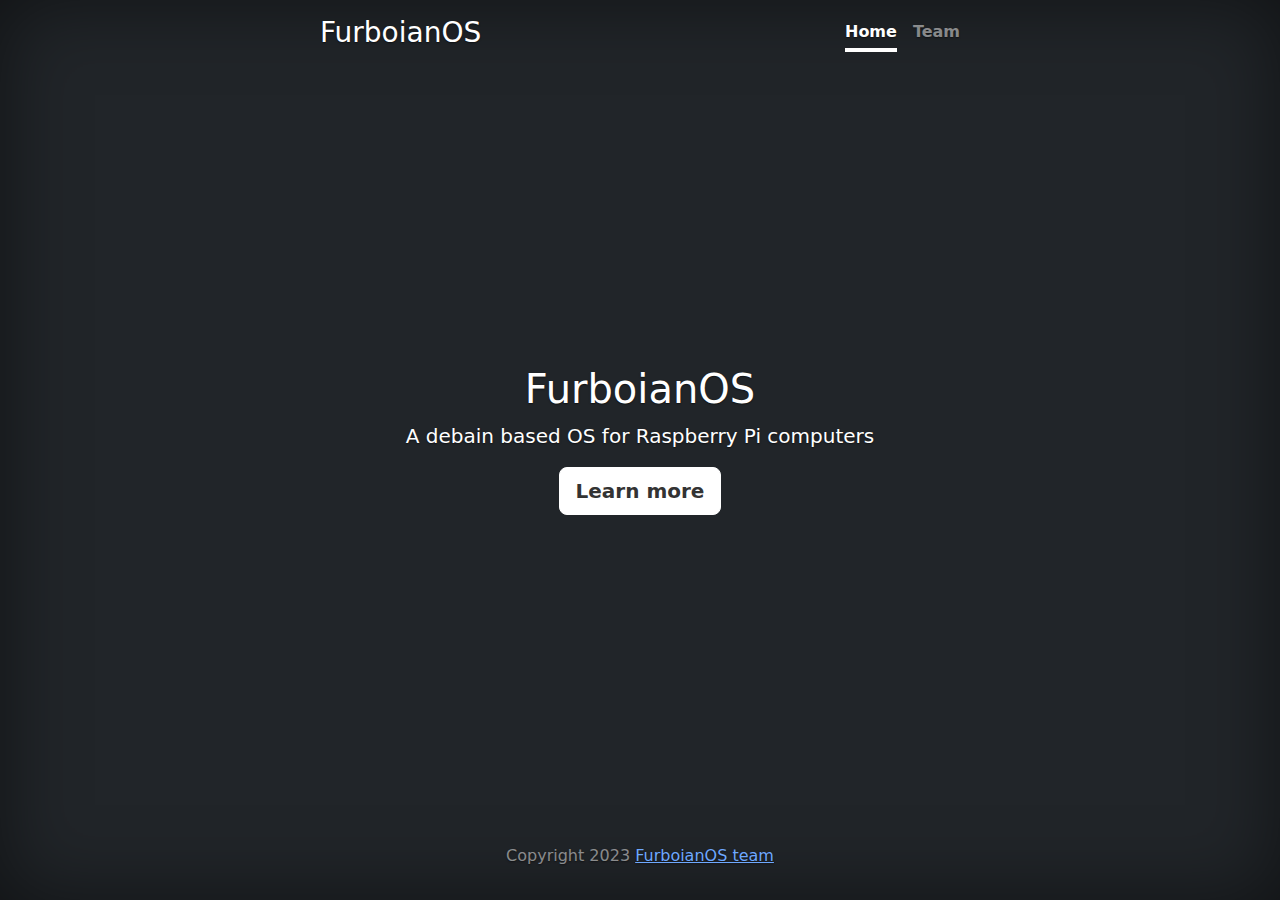
<file: index.html>
<!doctype html>
<html lang="en" class="h-100" data-bs-theme="dark">

<head>
    <meta charset="utf-8">
    <meta name="viewport" content="width=device-width, initial-scale=1">
    <title>FurboianOS</title>
    <link rel="stylesheet" href="assets/css/bootstrap.min.css" />
    <link rel="stylesheet" href="assets/bootstrap-icons/font/bootstrap-icons.min.css" />
    <link rel="stylesheet" href="assets/css/bootstrap-styles.css">
    <script src="assets/js/globals.js"></script>
</head>

<body class="d-flex h-100 text-center text-bg-dark">
    <!--<svg xmlns="http://www.w3.org/2000/svg" style="display: none;">
        <symbol id="check2" viewBox="0 0 16 16">
            <path
                d="M13.854 3.646a.5.5 0 0 1 0 .708l-7 7a.5.5 0 0 1-.708 0l-3.5-3.5a.5.5 0 1 1 .708-.708L6.5 10.293l6.646-6.647a.5.5 0 0 1 .708 0z" />
        </symbol>
        <symbol id="circle-half" viewBox="0 0 16 16">
            <path d="M8 15A7 7 0 1 0 8 1v14zm0 1A8 8 0 1 1 8 0a8 8 0 0 1 0 16z" />
        </symbol>
        <symbol id="moon-stars-fill" viewBox="0 0 16 16">
            <path
                d="M6 .278a.768.768 0 0 1 .08.858 7.208 7.208 0 0 0-.878 3.46c0 4.021 3.278 7.277 7.318 7.277.527 0 1.04-.055 1.533-.16a.787.787 0 0 1 .81.316.733.733 0 0 1-.031.893A8.349 8.349 0 0 1 8.344 16C3.734 16 0 12.286 0 7.71 0 4.266 2.114 1.312 5.124.06A.752.752 0 0 1 6 .278z" />
            <path
                d="M10.794 3.148a.217.217 0 0 1 .412 0l.387 1.162c.173.518.579.924 1.097 1.097l1.162.387a.217.217 0 0 1 0 .412l-1.162.387a1.734 1.734 0 0 0-1.097 1.097l-.387 1.162a.217.217 0 0 1-.412 0l-.387-1.162A1.734 1.734 0 0 0 9.31 6.593l-1.162-.387a.217.217 0 0 1 0-.412l1.162-.387a1.734 1.734 0 0 0 1.097-1.097l.387-1.162zM13.863.099a.145.145 0 0 1 .274 0l.258.774c.115.346.386.617.732.732l.774.258a.145.145 0 0 1 0 .274l-.774.258a1.156 1.156 0 0 0-.732.732l-.258.774a.145.145 0 0 1-.274 0l-.258-.774a1.156 1.156 0 0 0-.732-.732l-.774-.258a.145.145 0 0 1 0-.274l.774-.258c.346-.115.617-.386.732-.732L13.863.1z" />
        </symbol>
        <symbol id="sun-fill" viewBox="0 0 16 16">
            <path
                d="M8 12a4 4 0 1 0 0-8 4 4 0 0 0 0 8zM8 0a.5.5 0 0 1 .5.5v2a.5.5 0 0 1-1 0v-2A.5.5 0 0 1 8 0zm0 13a.5.5 0 0 1 .5.5v2a.5.5 0 0 1-1 0v-2A.5.5 0 0 1 8 13zm8-5a.5.5 0 0 1-.5.5h-2a.5.5 0 0 1 0-1h2a.5.5 0 0 1 .5.5zM3 8a.5.5 0 0 1-.5.5h-2a.5.5 0 0 1 0-1h2A.5.5 0 0 1 3 8zm10.657-5.657a.5.5 0 0 1 0 .707l-1.414 1.415a.5.5 0 1 1-.707-.708l1.414-1.414a.5.5 0 0 1 .707 0zm-9.193 9.193a.5.5 0 0 1 0 .707L3.05 13.657a.5.5 0 0 1-.707-.707l1.414-1.414a.5.5 0 0 1 .707 0zm9.193 2.121a.5.5 0 0 1-.707 0l-1.414-1.414a.5.5 0 0 1 .707-.707l1.414 1.414a.5.5 0 0 1 0 .707zM4.464 4.465a.5.5 0 0 1-.707 0L2.343 3.05a.5.5 0 1 1 .707-.707l1.414 1.414a.5.5 0 0 1 0 .708z" />
        </symbol>
    </svg>
    <div class="dropdown position-fixed bottom-0 end-0 mb-3 me-3 bd-mode-toggle">
        <button class="btn btn-bd-primary py-2 dropdown-toggle d-flex align-items-center" id="bd-theme" type="button"
            aria-expanded="false" data-bs-toggle="dropdown" aria-label="Toggle theme (auto)">
            <svg class="bi my-1 theme-icon-active" width="1em" height="1em">
                <use href="#circle-half"></use>
            </svg>
            <span class="visually-hidden" id="bd-theme-text">Toggle theme</span>
        </button>
        <ul class="dropdown-menu dropdown-menu-end shadow" aria-labelledby="bd-theme-text">
            <li>
                <button type="button" class="dropdown-item d-flex align-items-center" data-bs-theme-value="light"
                    aria-pressed="false">
                    <svg class="bi me-2 opacity-50 theme-icon" width="1em" height="1em">
                        <use href="#sun-fill"></use>
                    </svg>
                    Light
                    <svg class="bi ms-auto d-none" width="1em" height="1em">
                        <use href="#check2"></use>
                    </svg>
                </button>
            </li>
            <li>
                <button type="button" class="dropdown-item d-flex align-items-center" data-bs-theme-value="dark"
                    aria-pressed="false">
                    <svg class="bi me-2 opacity-50 theme-icon" width="1em" height="1em">
                        <use href="#moon-stars-fill"></use>
                    </svg>
                    Dark
                    <svg class="bi ms-auto d-none" width="1em" height="1em">
                        <use href="#check2"></use>
                    </svg>
                </button>
            </li>
            <li>
                <button type="button" class="dropdown-item d-flex align-items-center active" data-bs-theme-value="auto"
                    aria-pressed="true">
                    <svg class="bi me-2 opacity-50 theme-icon" width="1em" height="1em">
                        <use href="#circle-half"></use>
                    </svg>
                    Auto
                    <svg class="bi ms-auto d-none" width="1em" height="1em">
                        <use href="#check2"></use>
                    </svg>
                </button>
            </li>
        </ul>
    </div>-->

    <div class="modal modal-sheet p-4 py-md-5 fade" data-bs-backdrop="static" tabindex="-1" role="dialog"
        id="acceptModal">
        <div class="modal-dialog" role="document">
            <div class="modal-content rounded-4 shadow">
                <div class="modal-header border-bottom-0">
                    <h1 class="modal-title fs-5">Notice:</h1>
                    <button type="button" class="btn-close" data-bs-dismiss="modal" aria-label="Close"></button>
                </div>
                <div class="modal-body py-0">
                    <p>This OS is a Work In Progress (W.I.P), meaning it may or may not work. We have no liability for
                        damaged devices.</p>
                </div>
                <div class="modal-footer flex-column align-items-stretch w-100 gap-2 pb-3 border-top-0">
                    <button type="button" class="btn btn-lg btn-primary" id="acceptModalYes">I understand</button>
                    <button type="button" class="btn btn-lg btn-secondary" data-bs-dismiss="modal"
                        id="acceptModalNo">Close</button>
                </div>
            </div>
        </div>
    </div>

    <div class="modal modal-sheet p-4 py-md-5" tabindex="-1" role="dialog" id="modalTour">
        <div class="modal-dialog" role="document">
            <div class="modal-content rounded-4 shadow">
                <div class="modal-body p-5">
                    <h2 class="fw-bold mb-0">What's new</h2>

                    <ul class="d-grid gap-4 my-5 list-unstyled small">
                        <li class="d-flex gap-4">
                            <svg class="bi text-body-secondary flex-shrink-0" width="48" height="48">
                                <use xlink:href="#grid-fill" />
                            </svg>
                            <div>
                                <h5 class="mb-0">Grid view</h5>
                                Not into lists? Try the new grid view.
                            </div>
                        </li>
                        <li class="d-flex gap-4">
                            <svg class="bi text-warning flex-shrink-0" width="48" height="48">
                                <use xlink:href="#bookmark-star" />
                            </svg>
                            <div>
                                <h5 class="mb-0">Bookmarks</h5>
                                Save items you love for easy access later.
                            </div>
                        </li>
                        <li class="d-flex gap-4">
                            <svg class="bi text-primary flex-shrink-0" width="48" height="48">
                                <use xlink:href="#film" />
                            </svg>
                            <div>
                                <h5 class="mb-0">Video embeds</h5>
                                Share videos wherever you go.
                            </div>
                        </li>
                    </ul>
                    <button type="button" class="btn btn-lg btn-primary mt-5 w-100" data-bs-dismiss="modal">Great,
                        thanks!</button>
                </div>
            </div>
        </div>
    </div>

    <div class="cover-container d-flex w-100 h-100 p-3 mx-auto flex-column">
        <header class="mb-auto">
            <div>
                <h3 class="float-md-start mb-0">FurboianOS</h3>
                <nav class="nav nav-masthead justify-content-center float-md-end">
                    <a class="nav-link fw-bold py-1 px-0 active" aria-current="page" href="#">Home</a>
                    <a class="nav-link fw-bold py-1 px-0" aria-current="page"
                        href="https://FurboianOS.github.io/team/">Team</a>
                </nav>
            </div>
        </header>

        <main class="px-3">
            <h1>FurboianOS</h1>
            <p class="lead">A debain based OS for Raspberry Pi computers</p>
            <p class="lead">
                <a href="#" type="button" class="btn btn-lg btn-light fw-bold border-white bg-white"
                    data-bs-toggle="modal" data-bs-target="#acceptModal">Learn more</a>
            </p>
        </main>

        <footer class="mt-auto text-white-50">
            <p>Copyright 2023 <a href="https://FurboianOS.github.io/team">FurboianOS team</a></p>
        </footer>
    </div>
    <script src="assets/js/bootstrap.bundle.min.js"></script>
    <script src="assets/js/jquery-3.7.0.min.js"></script>
    <script src="assets/js/acceptmodal.js"></script>
</body>

</html>
</file>
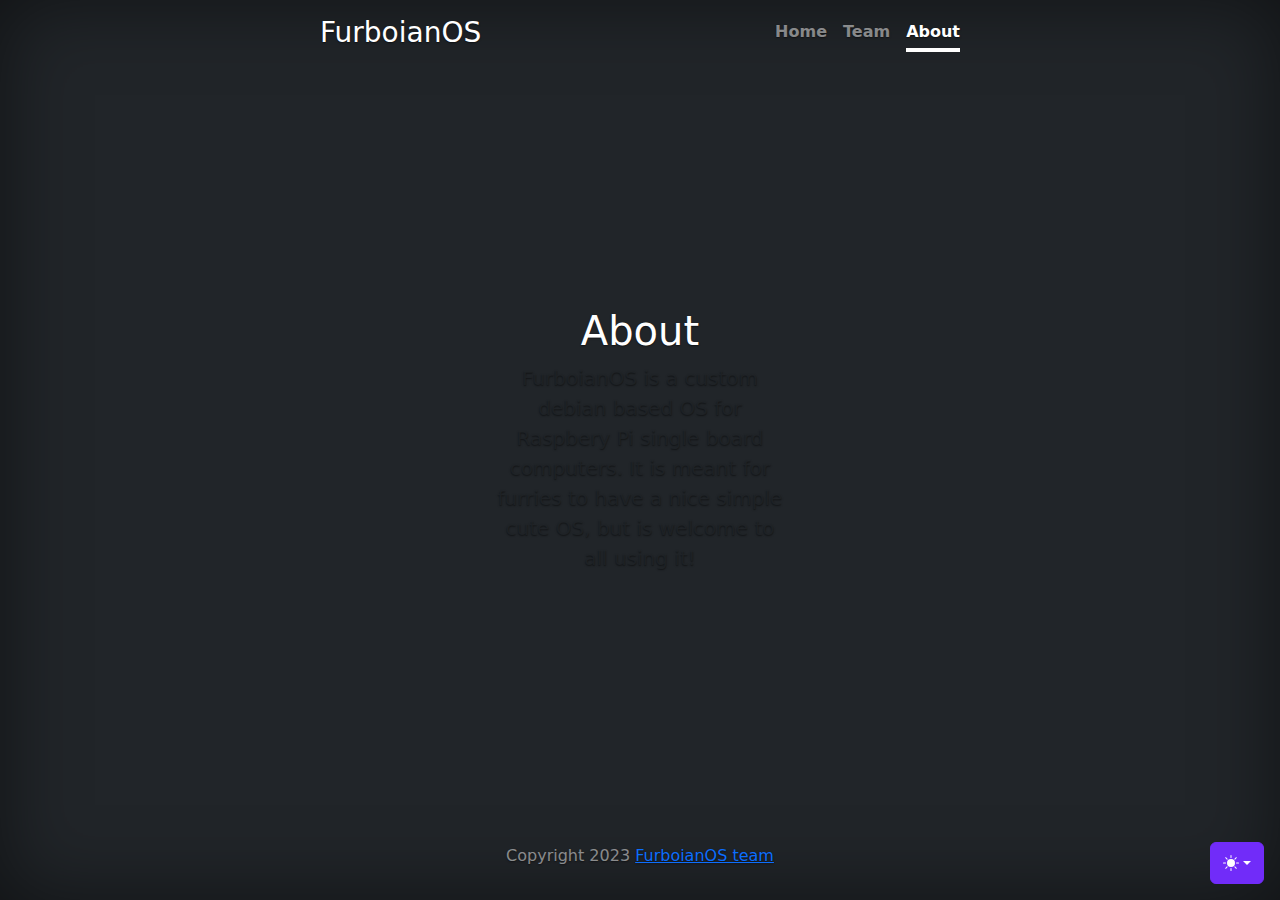
<file: about/index.html>
<!doctype html>
<html lang="en" class="h-100" data-bs-theme="auto">

<head>
    <meta charset="utf-8">
    <script src="../assets/js/color-modes.js"></script>
    <meta name="viewport" content="width=device-width, initial-scale=1">
    <title>FurboianOS</title>
    <link rel="stylesheet" href="../assets/css/bootstrap.min.css" />
    <link rel="stylesheet" href="../assets/bootstrap-icons/font/bootstrap-icons.min.css" />
    <link rel="stylesheet" href="../assets/css/bootstrap-styles.css">
</head>

<body class="d-flex h-100 text-center text-bg-dark">
    <svg xmlns="http://www.w3.org/2000/svg" style="display: none;">
        <symbol id="check2" viewBox="0 0 16 16">
            <path
                d="M13.854 3.646a.5.5 0 0 1 0 .708l-7 7a.5.5 0 0 1-.708 0l-3.5-3.5a.5.5 0 1 1 .708-.708L6.5 10.293l6.646-6.647a.5.5 0 0 1 .708 0z" />
        </symbol>
        <symbol id="circle-half" viewBox="0 0 16 16">
            <path d="M8 15A7 7 0 1 0 8 1v14zm0 1A8 8 0 1 1 8 0a8 8 0 0 1 0 16z" />
        </symbol>
        <symbol id="moon-stars-fill" viewBox="0 0 16 16">
            <path
                d="M6 .278a.768.768 0 0 1 .08.858 7.208 7.208 0 0 0-.878 3.46c0 4.021 3.278 7.277 7.318 7.277.527 0 1.04-.055 1.533-.16a.787.787 0 0 1 .81.316.733.733 0 0 1-.031.893A8.349 8.349 0 0 1 8.344 16C3.734 16 0 12.286 0 7.71 0 4.266 2.114 1.312 5.124.06A.752.752 0 0 1 6 .278z" />
            <path
                d="M10.794 3.148a.217.217 0 0 1 .412 0l.387 1.162c.173.518.579.924 1.097 1.097l1.162.387a.217.217 0 0 1 0 .412l-1.162.387a1.734 1.734 0 0 0-1.097 1.097l-.387 1.162a.217.217 0 0 1-.412 0l-.387-1.162A1.734 1.734 0 0 0 9.31 6.593l-1.162-.387a.217.217 0 0 1 0-.412l1.162-.387a1.734 1.734 0 0 0 1.097-1.097l.387-1.162zM13.863.099a.145.145 0 0 1 .274 0l.258.774c.115.346.386.617.732.732l.774.258a.145.145 0 0 1 0 .274l-.774.258a1.156 1.156 0 0 0-.732.732l-.258.774a.145.145 0 0 1-.274 0l-.258-.774a1.156 1.156 0 0 0-.732-.732l-.774-.258a.145.145 0 0 1 0-.274l.774-.258c.346-.115.617-.386.732-.732L13.863.1z" />
        </symbol>
        <symbol id="sun-fill" viewBox="0 0 16 16">
            <path
                d="M8 12a4 4 0 1 0 0-8 4 4 0 0 0 0 8zM8 0a.5.5 0 0 1 .5.5v2a.5.5 0 0 1-1 0v-2A.5.5 0 0 1 8 0zm0 13a.5.5 0 0 1 .5.5v2a.5.5 0 0 1-1 0v-2A.5.5 0 0 1 8 13zm8-5a.5.5 0 0 1-.5.5h-2a.5.5 0 0 1 0-1h2a.5.5 0 0 1 .5.5zM3 8a.5.5 0 0 1-.5.5h-2a.5.5 0 0 1 0-1h2A.5.5 0 0 1 3 8zm10.657-5.657a.5.5 0 0 1 0 .707l-1.414 1.415a.5.5 0 1 1-.707-.708l1.414-1.414a.5.5 0 0 1 .707 0zm-9.193 9.193a.5.5 0 0 1 0 .707L3.05 13.657a.5.5 0 0 1-.707-.707l1.414-1.414a.5.5 0 0 1 .707 0zm9.193 2.121a.5.5 0 0 1-.707 0l-1.414-1.414a.5.5 0 0 1 .707-.707l1.414 1.414a.5.5 0 0 1 0 .707zM4.464 4.465a.5.5 0 0 1-.707 0L2.343 3.05a.5.5 0 1 1 .707-.707l1.414 1.414a.5.5 0 0 1 0 .708z" />
        </symbol>
    </svg>
    <div class="dropdown position-fixed bottom-0 end-0 mb-3 me-3 bd-mode-toggle">
        <button class="btn btn-bd-primary py-2 dropdown-toggle d-flex align-items-center" id="bd-theme" type="button"
            aria-expanded="false" data-bs-toggle="dropdown" aria-label="Toggle theme (auto)">
            <svg class="bi my-1 theme-icon-active" width="1em" height="1em">
                <use href="#circle-half"></use>
            </svg>
            <span class="visually-hidden" id="bd-theme-text">Toggle theme</span>
        </button>
        <ul class="dropdown-menu dropdown-menu-end shadow" aria-labelledby="bd-theme-text">
            <li>
                <button type="button" class="dropdown-item d-flex align-items-center" data-bs-theme-value="light"
                    aria-pressed="false">
                    <svg class="bi me-2 opacity-50 theme-icon" width="1em" height="1em">
                        <use href="#sun-fill"></use>
                    </svg>
                    Light
                    <svg class="bi ms-auto d-none" width="1em" height="1em">
                        <use href="#check2"></use>
                    </svg>
                </button>
            </li>
            <li>
                <button type="button" class="dropdown-item d-flex align-items-center" data-bs-theme-value="dark"
                    aria-pressed="false">
                    <svg class="bi me-2 opacity-50 theme-icon" width="1em" height="1em">
                        <use href="#moon-stars-fill"></use>
                    </svg>
                    Dark
                    <svg class="bi ms-auto d-none" width="1em" height="1em">
                        <use href="#check2"></use>
                    </svg>
                </button>
            </li>
            <li>
                <button type="button" class="dropdown-item d-flex align-items-center active" data-bs-theme-value="auto"
                    aria-pressed="true">
                    <svg class="bi me-2 opacity-50 theme-icon" width="1em" height="1em">
                        <use href="#circle-half"></use>
                    </svg>
                    Auto
                    <svg class="bi ms-auto d-none" width="1em" height="1em">
                        <use href="#check2"></use>
                    </svg>
                </button>
            </li>
        </ul>
    </div>

    <div class="modal modal-sheet p-4 py-md-5 fade" data-bs-backdrop="static" tabindex="-1" role="dialog"
        id="acceptModal">
        <div class="modal-dialog" role="document">
            <div class="modal-content rounded-4 shadow">
                <div class="modal-header border-bottom-0">
                    <h1 class="modal-title fs-5">Notice:</h1>
                    <button type="button" class="btn-close" data-bs-dismiss="modal" aria-label="Close"></button>
                </div>
                <div class="modal-body py-0">
                    <p>This OS is a Work In Progress (W.I.P), meaning it may or may not work. We have no liability for
                        damaged devices.</p>
                </div>
                <div class="modal-footer flex-column align-items-stretch w-100 gap-2 pb-3 border-top-0">
                    <button type="button" class="btn btn-lg btn-primary">I understand</button>
                    <button type="button" class="btn btn-lg btn-secondary" data-bs-dismiss="modal">Close</button>
                </div>
            </div>
        </div>
    </div>

    <div class="modal modal-sheet p-4 py-md-5" tabindex="-1" role="dialog" id="modalTour">
        <div class="modal-dialog" role="document">
            <div class="modal-content rounded-4 shadow">
                <div class="modal-body p-5">
                    <h2 class="fw-bold mb-0">What's new</h2>

                    <ul class="d-grid gap-4 my-5 list-unstyled small">
                        <li class="d-flex gap-4">
                            <svg class="bi text-body-secondary flex-shrink-0" width="48" height="48">
                                <use xlink:href="#grid-fill" />
                            </svg>
                            <div>
                                <h5 class="mb-0">Grid view</h5>
                                Not into lists? Try the new grid view.
                            </div>
                        </li>
                        <li class="d-flex gap-4">
                            <svg class="bi text-warning flex-shrink-0" width="48" height="48">
                                <use xlink:href="#bookmark-star" />
                            </svg>
                            <div>
                                <h5 class="mb-0">Bookmarks</h5>
                                Save items you love for easy access later.
                            </div>
                        </li>
                        <li class="d-flex gap-4">
                            <svg class="bi text-primary flex-shrink-0" width="48" height="48">
                                <use xlink:href="#film" />
                            </svg>
                            <div>
                                <h5 class="mb-0">Video embeds</h5>
                                Share videos wherever you go.
                            </div>
                        </li>
                    </ul>
                    <button type="button" class="btn btn-lg btn-primary mt-5 w-100" data-bs-dismiss="modal">Great,
                        thanks!</button>
                </div>
            </div>
        </div>
    </div>

    <div class="cover-container d-flex w-100 h-100 p-3 mx-auto flex-column">
        <header class="mb-auto">
            <div>
                <h3 class="float-md-start mb-0">FurboianOS</h3>
                <nav class="nav nav-masthead justify-content-center float-md-end">
                    <a class="nav-link fw-bold py-1 px-0" aria-current="page"
                        href="https://FurboianOS.github.io">Home</a>
                    <a class="nav-link fw-bold py-1 px-0" aria-current="page"
                        href="https://FurboianOS.github.io/team">Team</a>
                    <a class="nav-link fw-bold py-1 px-0 active" aria-current="page"
                        href="https://FurboianOS.github.io/about">About</a>
                </nav>
            </div>
        </header>
        <main>
            <section class="py-5 text-center container">
                <div class="row py-lg-5">
                    <div class="col-lg-6 col-md-8 mx-auto">
                        <h1 class="fw-light">About</h1>
                        <p class="lead text-body-secondary">FurboianOS is a custom debian based OS for Raspbery Pi
                            single board computers.
                            It is meant for furries to have a nice simple cute OS, but is welcome to all using it!
                        </p>
                    </div>
                </div>
            </section>
        </main>

        <footer class="mt-auto text-white-50">
            <p>Copyright 2023 <a href="https://FurboianOS.github.io/team">FurboianOS team</a></p>
        </footer>
    </div>
    <script src="../assets/js/bootstrap.bundle.min.js"></script>
</body>

</html>
</file>
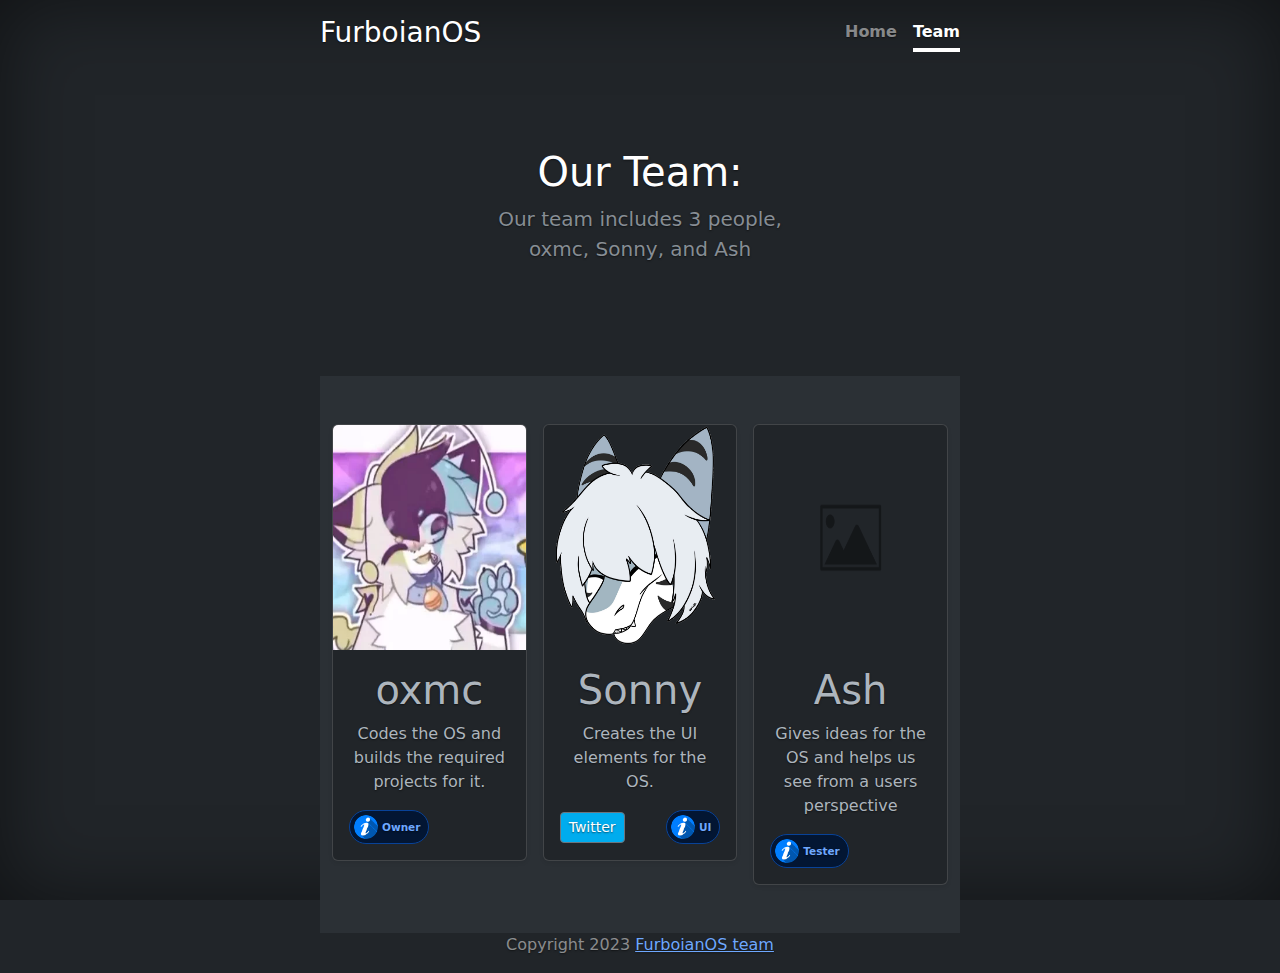
<file: team/index.html>
<!doctype html>
<html lang="en" class="h-100" data-bs-theme="dark">

<head>
    <meta charset="utf-8">
    <meta name="viewport" content="width=device-width, initial-scale=1">
    <title>FurboianOS</title>
    <link rel="stylesheet" href="../assets/css/bootstrap.min.css" />
    <link rel="stylesheet" href="../assets/bootstrap-icons/font/bootstrap-icons.min.css" />
    <link rel="stylesheet" href="../assets/css/bootstrap-styles.css">
</head>

<body class="d-flex h-100 text-center text-bg-dark">
    <div class="modal modal-sheet p-4 py-md-5 fade" data-bs-backdrop="static" tabindex="-1" role="dialog"
        id="acceptModal">
        <div class="modal-dialog" role="document">
            <div class="modal-content rounded-4 shadow">
                <div class="modal-header border-bottom-0">
                    <h1 class="modal-title fs-5">Notice:</h1>
                    <button type="button" class="btn-close" data-bs-dismiss="modal" aria-label="Close"></button>
                </div>
                <div class="modal-body py-0">
                    <p>This OS is a Work In Progress (W.I.P), meaning it may or may not work. We have no liability for
                        damaged devices.</p>
                </div>
                <div class="modal-footer flex-column align-items-stretch w-100 gap-2 pb-3 border-top-0">
                    <button type="button" class="btn btn-lg btn-primary">I understand</button>
                    <button type="button" class="btn btn-lg btn-secondary" data-bs-dismiss="modal">Close</button>
                </div>
            </div>
        </div>
    </div>

    <div class="modal modal-sheet p-4 py-md-5" tabindex="-1" role="dialog" id="modalTour">
        <div class="modal-dialog" role="document">
            <div class="modal-content rounded-4 shadow">
                <div class="modal-body p-5">
                    <h2 class="fw-bold mb-0">What's new</h2>

                    <ul class="d-grid gap-4 my-5 list-unstyled small">
                        <li class="d-flex gap-4">
                            <svg class="bi text-body-secondary flex-shrink-0" width="48" height="48">
                                <use xlink:href="#grid-fill" />
                            </svg>
                            <div>
                                <h5 class="mb-0">Grid view</h5>
                                Not into lists? Try the new grid view.
                            </div>
                        </li>
                        <li class="d-flex gap-4">
                            <svg class="bi text-warning flex-shrink-0" width="48" height="48">
                                <use xlink:href="#bookmark-star" />
                            </svg>
                            <div>
                                <h5 class="mb-0">Bookmarks</h5>
                                Save items you love for easy access later.
                            </div>
                        </li>
                        <li class="d-flex gap-4">
                            <svg class="bi text-primary flex-shrink-0" width="48" height="48">
                                <use xlink:href="#film" />
                            </svg>
                            <div>
                                <h5 class="mb-0">Video embeds</h5>
                                Share videos wherever you go.
                            </div>
                        </li>
                    </ul>
                    <button type="button" class="btn btn-lg btn-primary mt-5 w-100" data-bs-dismiss="modal">Great,
                        thanks!</button>
                </div>
            </div>
        </div>
    </div>

    <div class="cover-container d-flex w-100 h-100 p-3 mx-auto flex-column">
        <header class="mb-auto">
            <div>
                <h3 class="float-md-start mb-0">FurboianOS</h3>
                <nav class="nav nav-masthead justify-content-center float-md-end">
                    <a class="nav-link fw-bold py-1 px-0" aria-current="page"
                        href="https://FurboianOS.github.io">Home</a>
                    <a class="nav-link fw-bold py-1 px-0 active" aria-current="page" href="#">Team</a>
                </nav>
            </div>
        </header>
        <main>
            <section class="py-5 text-center container">
                <div class="row py-lg-5">
                    <div class="col-lg-6 col-md-8 mx-auto">
                        <h1 class="fw-light">Our Team:</h1>
                        <p class="lead text-body-secondary">Our team includes 3 people, oxmc, Sonny, and Ash
                        </p>
                    </div>
                </div>
            </section>

            <div class="album py-5 bg-body-tertiary">
                <div class="container">
                    <div class="row row-cols-1 row-cols-sm-2 row-cols-md-3 g-3">
                        <div class="col">
                            <div class="card shadow-sm">
                                <img class="bd-placeholder-img card-img-top" width="100%" height="225"
                                    src="../assets/images/a30f6c7198cab328b887a1331d028d2c_1669584294390.webp">
                                <div class="card-body">
                                    <h1 class="card-text">oxmc</h1>
                                    <p class="card-text">Codes the OS and builds the required projects for it.</p>
                                    <div class="d-flex justify-content-between align-items-center">
                                        <!--<div class="btn-group">
                                            <button type="button"
                                                class="btn btn-sm btn-outline-secondary">Github</button>
                                        </div>-->
                                        <small class="text-body-secondary"><span
                                                class="badge d-flex align-items-center p-1 pe-2 text-primary-emphasis bg-primary-subtle border border-primary-subtle rounded-pill">
                                                <img class="rounded-circle me-1" width="24" height="24"
                                                    src="../assets/images/info-g898c7a145_1280.png" alt="">Owner
                                            </span></small>
                                    </div>
                                </div>
                            </div>
                        </div>
                        <div class="col">
                            <div class="card shadow-sm">
                                <img class="bd-placeholder-img card-img-top" width="100%" height="225"
                                    src="../assets/images/Wolfystar_SonnySmileTransparent.png">
                                <div class="card-body">
                                    <h1 class="card-text">Sonny</h1>
                                    <p class="card-text">Creates the UI elements for the OS.</p>
                                    <div class="d-flex justify-content-between align-items-center">
                                        <div class="btn-group">
                                            <a type="button" class="btn btn-sm btn-outline-secondary"
                                                style="background-color: #00acee; color: white;"
                                                href="https://twitter.com/Sonny_Sundae">Twitter</a>
                                        </div>
                                        <small class="text-body-secondary"><span
                                                class="badge d-flex align-items-center p-1 pe-2 text-primary-emphasis bg-primary-subtle border border-primary-subtle rounded-pill">
                                                <img class="rounded-circle me-1" width="24" height="24"
                                                    src="../assets/images/info-g898c7a145_1280.png" alt="">UI
                                            </span></small>
                                    </div>
                                </div>
                            </div>
                        </div>
                        <div class="col">
                            <div class="card shadow-sm">
                                <img class="bd-placeholder-img card-img-top" width="100%" height="225"
                                    src="../assets/images/placeholder-image.png">
                                <div class="card-body">
                                    <h1 class="card-text">Ash</h1>
                                    <p class="card-text">Gives ideas for the OS and helps us see from a users
                                        perspective</p>
                                    <div class="d-flex justify-content-between align-items-center">
                                        <small class="text-body-secondary"><span
                                                class="badge d-flex align-items-center p-1 pe-2 text-primary-emphasis bg-primary-subtle border border-primary-subtle rounded-pill">
                                                <img class="rounded-circle me-1" width="24" height="24"
                                                    src="../assets/images/info-g898c7a145_1280.png" alt="">Tester
                                            </span></small>
                                    </div>
                                </div>
                            </div>
                        </div>
                    </div>
                </div>
            </div>
        </main>

        <footer class="mt-auto text-white-50">
            <p>Copyright 2023 <a href="https://FurboianOS.github.io/team">FurboianOS team</a></p>
        </footer>
    </div>
    <script src="../assets/js/bootstrap.bundle.min.js"></script>
</body>

</html>
</file>
